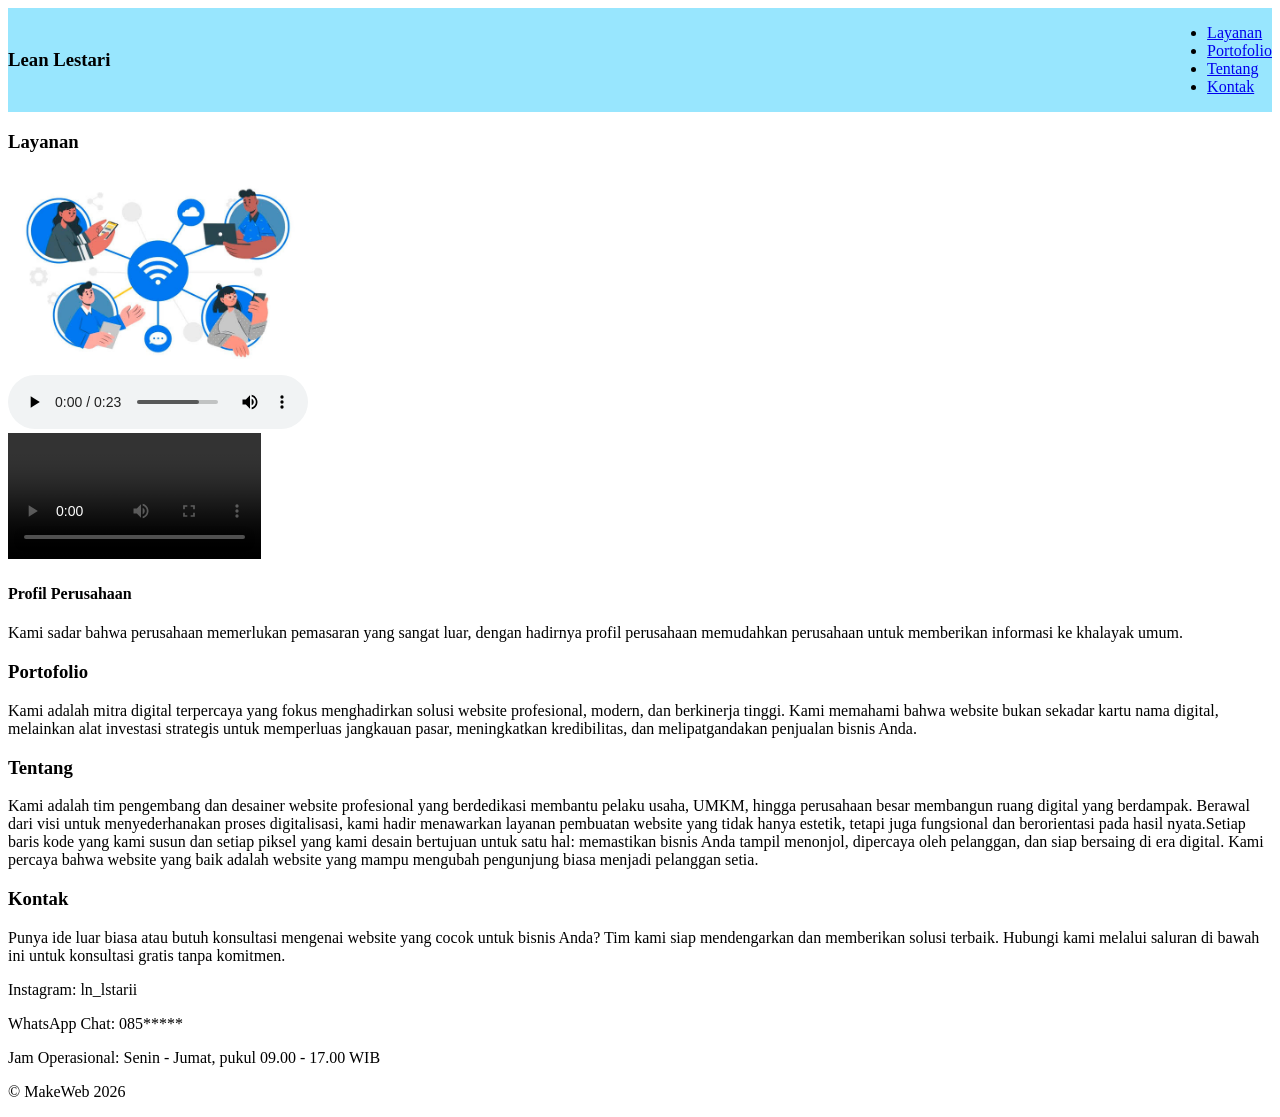
<file: web-statis-252610193-LeanLestari/index.html>
<!DOCTYPE html>
<html lang="en">

<head>
    <meta charset="UTF-8">
    <meta name="viewport" content="width=device-width, initial-scale=1.0">
    <title>Project Web Statis - Lean</title>
    <!-- css eksternal -->
    <link rel="stylesheet" href="css/style.css">
    <!-- css internal -->
    <style>
        /* p {
            font-style: italic;
            font-family: Courier;
        } */
    </style>
</head>

<body>
    <!-- css inline -->
    <!-- <h1 style="color: #fea8cd; background-color: black;">Project Web Statis Saya</h1>
    <p>Ini adalah halaman pertama untuk evidence WEB-01.</p> -->

    <header class="nav-container">
        <h3>Lean Lestari</h3>
        <nav>
            <ul>
                <li><a href="#layanan">Layanan</a></li>
                <li><a href="#portofolio">Portofolio</a></li>
                <li><a href="#tentang">Tentang</a></li>
                <li><a href="#kontak">Kontak</a></li>
            </ul>
        </nav>
    </header>

    <main>
        <section id="layanan">
            <h3>Layanan</h3>
            <article>
                <img style="width: 300px;" src="assets/img/layanan.png" alt="gambar layanan">
                <br>
                <audio src="assets/audio/cantik.mp3" controls></audio>
                <br>
                <video src="assets/video/Lean.mp4" style="width:20%; height: 30%;" controls></video>

                <h4>Profil Perusahaan</h4>
                <p>Kami sadar bahwa perusahaan memerlukan pemasaran yang sangat luar, dengan hadirnya profil perusahaan
                    memudahkan perusahaan untuk memberikan informasi ke khalayak umum.</p>
            </article>
        </section>

        <section id="portofolio">
            <h3>Portofolio</h3>
            <article>
                <p>
                    Kami adalah mitra digital terpercaya yang fokus menghadirkan solusi website profesional, modern, dan
                    berkinerja tinggi. Kami memahami bahwa website bukan sekadar kartu nama digital, melainkan alat
                    investasi strategis untuk memperluas jangkauan pasar, meningkatkan kredibilitas, dan melipatgandakan
                    penjualan bisnis Anda.
                </p>
            </article>
        </section>

        <section id="tentang">
            <h3>Tentang</h3>
            <article>
                <p>
                    Kami adalah tim pengembang dan desainer website profesional yang berdedikasi membantu pelaku usaha,
                    UMKM, hingga perusahaan besar membangun ruang digital yang berdampak. Berawal dari visi untuk
                    menyederhanakan proses digitalisasi, kami hadir menawarkan layanan pembuatan website yang tidak
                    hanya estetik, tetapi juga fungsional dan berorientasi pada hasil nyata.Setiap baris kode yang kami
                    susun dan setiap piksel yang kami desain bertujuan untuk satu hal: memastikan bisnis Anda tampil
                    menonjol, dipercaya oleh pelanggan, dan siap bersaing di era digital. Kami percaya bahwa website
                    yang baik adalah website yang mampu mengubah pengunjung biasa menjadi pelanggan setia.
                </p>
            </article>
        </section>

        <section id="kontak">
            <h3>Kontak</h3>
            <article>
                <p>
                    Punya ide luar biasa atau butuh konsultasi mengenai website yang cocok untuk bisnis Anda? Tim kami
                    siap mendengarkan dan memberikan solusi terbaik. Hubungi kami melalui saluran di bawah ini untuk
                    konsultasi gratis tanpa komitmen.
                </p>
                <p>Instagram: ln_lstarii</p>
                <p>WhatsApp Chat: 085*****
                </p>
                <p>Jam Operasional: Senin - Jumat, pukul 09.00 - 17.00 WIB</p>
            </article>
        </section>
    </main>

    <footer>
        <p>&copy; MakeWeb 2026</p>
    </footer>
</body>

</html>
</file>
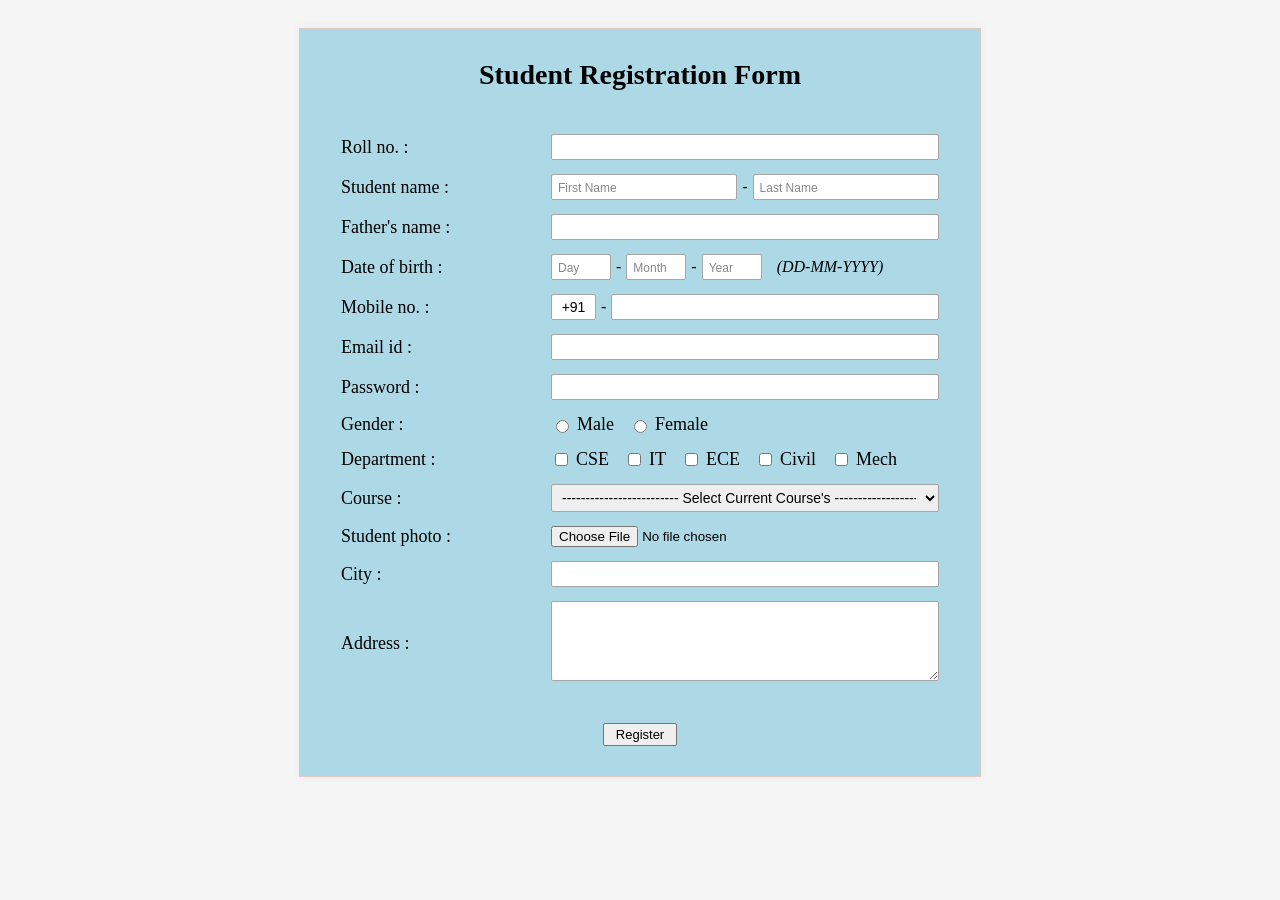
<file: From1.html>
<!DOCTYPE html>
<html lang="id">
<head>
    <meta charset="UTF-8">
    <meta name="viewport" content="width=device-width, initial-scale=1.0">
    <title>Student Registration Form</title>
    <style>
        body {
            font-family: 'Times New Roman', Times, serif;
            background-color: #f5f5f5;
            display: flex;
            justify-content: center;
            padding: 20px;
        }

        .form-container {
            background-color: lightblue;
            width: 600px;
            padding: 30px 40px;
            border: 1px solid #e0c8c5;
            box-shadow: 0 0 10px rgba(0,0,0,0.05);
        }

        h1 {
            text-align: center;
            font-size: 28px;
            margin-top: 0;
            margin-bottom: 30px;
            color: #000;
        }

        table {
            width: 100%;
            border-collapse: separate;
            border-spacing: 0 12px;
        }

        td.label {
            width: 35%;
            font-size: 18px;
            vertical-align: middle;
            color: #000;
        }

        td.input-cell {
            width: 65%;
            vertical-align: middle;
        }

        input[type="text"],
        input[type="password"],
        input[type="email"],
        select,
        textarea {
            padding: 4px 6px;
            border: 1px solid #a6a6a6;
            border-radius: 2px;
            font-size: 14px;
            box-sizing: border-box;
        }

        .full-width {
            width: 100%;
        }

        .name-group {
            display: flex;
            align-items: center;
            gap: 5px;
        }

        .name-group input {
            width: 48%;
        }

        .dob-group {
            display: flex;
            align-items: center;
            gap: 5px;
        }

        .dob-group input {
            width: 60px;
        }

        .dob-hint {
            font-style: italic;
            font-size: 16px;
            margin-left: 10px;
        }

        .mobile-group {
            display: flex;
            align-items: center;
            gap: 5px;
        }

        .mobile-group input[type="text"] {
            width: 45px;
            text-align: center;
        }

        .mobile-group input.number-input {
            flex-grow: 1;
        }

        .radio-group, .checkbox-group {
            display: flex;
            align-items: center;
            gap: 15px;
            font-size: 18px;
        }

        .radio-group label, .checkbox-group label {
            display: flex;
            align-items: center;
            gap: 5px;
            cursor: pointer;
        }

        .submit-container {
            text-align: center;
            margin-top: 25px;
        }

        .submit-btn {
            background-color: #efefef;
            border: 1px solid #767676;
            padding: 3px 12px;
            font-size: 13px;
            cursor: pointer;
            border-radius: 2px;
        }

        .submit-btn:hover {
            background-color: #e0e0e0;
        }

        textarea {
            resize: vertical;
            height: 80px;
        }

        ::placeholder {
            color: #888888;
            font-size: 12px;
        }
    </style>
</head>
<body>

    <div class="form-container">
        <h1>Student Registration Form</h1>
        <form>
            <table>
                
                <tr>
                    <td class="label">Roll no. :</td>
                    <td class="input-cell">
                        <input type="text" class="full-width">
                    </td>
                </tr>

                
                <tr>
                    <td class="label">Student name :</td>
                    <td class="input-cell">
                        <div class="name-group">
                            <input type="text" placeholder="First Name">
                            <span>-</span>
                            <input type="text" placeholder="Last Name">
                        </div>
                    </td>
                </tr>

                
                <tr>
                    <td class="label">Father's name :</td>
                    <td class="input-cell">
                        <input type="text" class="full-width">
                    </td>
                </tr>

                
                <tr>
                    <td class="label">Date of birth :</td>
                    <td class="input-cell">
                        <div class="dob-group">
                            <input type="text" placeholder="Day">
                            <span>-</span>
                            <input type="text" placeholder="Month">
                            <span>-</span>
                            <input type="text" placeholder="Year">
                            <span class="dob-hint">(DD-MM-YYYY)</span>
                        </div>
                    </td>
                </tr>

                
                <tr>
                    <td class="label">Mobile no. :</td>
                    <td class="input-cell">
                        <div class="mobile-group">
                            <input type="text" value="+91">
                            <span>-</span>
                            <input type="text" class="number-input">
                        </div>
                    </td>
                </tr>

                
                <tr>
                    <td class="label">Email id :</td>
                    <td class="input-cell">
                        <input type="email" class="full-width">
                    </td>
                </tr>

                
                <tr>
                    <td class="label">Password :</td>
                    <td class="input-cell">
                        <input type="password" class="full-width">
                    </td>
                </tr>

                
                <tr>
                    <td class="label">Gender :</td>
                    <td class="input-cell">
                        <div class="radio-group">
                            <label><input type="radio" name="gender" value="Male"> Male</label>
                            <label><input type="radio" name="gender" value="Female"> Female</label>
                        </div>
                    </td>
                </tr>

                
                <tr>
                    <td class="label">Department :</td>
                    <td class="input-cell">
                        <div class="checkbox-group">
                            <label><input type="checkbox" name="dept" value="CSE"> CSE</label>
                            <label><input type="checkbox" name="dept" value="IT"> IT</label>
                            <label><input type="checkbox" name="dept" value="ECE"> ECE</label>
                            <label><input type="checkbox" name="dept" value="Civil"> Civil</label>
                            <label><input type="checkbox" name="dept" value="Mech"> Mech</label>
                        </div>
                    </td>
                </tr>

                
                <tr>
                    <td class="label">Course :</td>
                    <td class="input-cell">
                        <select class="full-width">
                            <option value="">------------------------- Select Current Course's -------------------------</option>
                            <option value="btech">B.Tech</option>
                            <option value="mtech">M.Tech</option>
                            <option value="mca">MCA</option>
                            <option value="mba">MBA</option>
                        </select>
                    </td>
                </tr>

                
                <tr>
                    <td class="label">Student photo :</td>
                    <td class="input-cell">
                        <input type="file">
                    </td>
                </tr>

                
                <tr>
                    <td class="label">City :</td>
                    <td class="input-cell">
                        <input type="text" class="full-width">
                    </td>
                </tr>

                
                <tr>
                    <td class="label">Address :</td>
                    <td class="input-cell">
                        <textarea class="full-width"></textarea>
                    </td>
                </tr>
            </table>

            
            <div class="submit-container">
                <button type="submit" class="submit-btn">Register</button>
            </div>
        </form>
    </div>

</body>
</html>
</file>
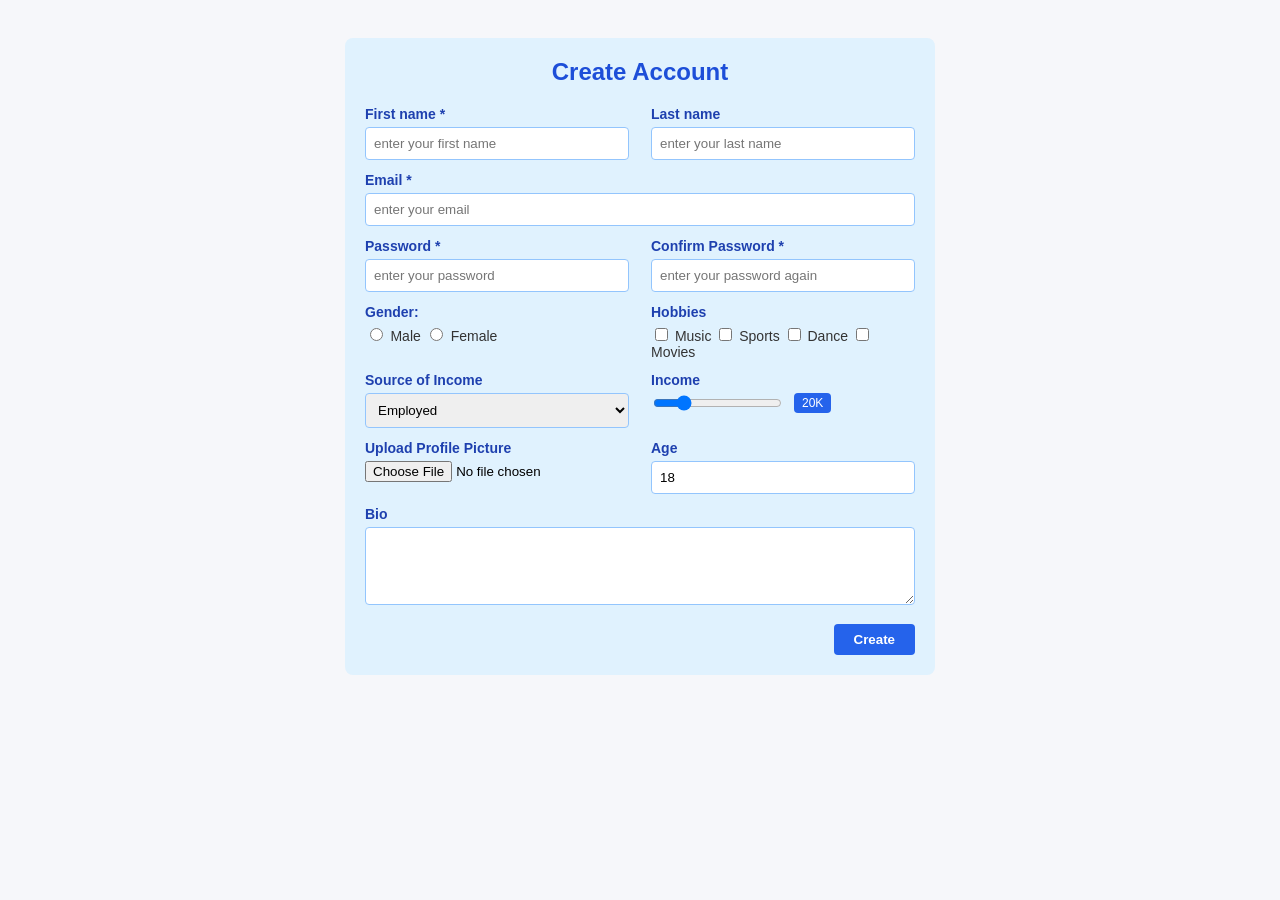
<file: From2.html>
<!DOCTYPE html>
<html>
<head>
    <title>Form Pendaftaran</title>
    <style>
        
        body {
            background-color: #f6f7fa; 
            font-family: Arial, sans-serif;
            padding: 30px;
        }

        
        .box-form {
            background-color: #e0f2fe; 
            width: 550px;
            margin: 0 auto; 
            padding: 20px;
            border-radius: 8px;
        }

        
        h2 {
            text-align: center;
            color: #1d4ed8;
            margin-top: 0;
            margin-bottom: 20px;
        }

        
        .baris {
            display: flex;
            justify-content: space-between;
            margin-bottom: 12px;
        }

        .kolom {
            width: 48%; 
        }

        .baris-penuh {
            margin-bottom: 12px;
        }

        
        label {
            display: block;
            color: #1e40af; 
            font-weight: bold;
            font-size: 14px;
            margin-bottom: 5px;
        }

        
        input[type="text"],
        input[type="email"],
        input[type="password"],
        input[type="number"],
        select,
        textarea {
            width: 100%;
            padding: 8px;
            border: 1px solid #93c5fd;
            border-radius: 4px;
            box-sizing: border-box; 
        }

        
        .label-biru {
            background-color: #2563eb;
            color: white;
            padding: 3px 8px;
            border-radius: 4px;
            font-size: 12px;
        }

        
        .tombol-kirim {
            background-color: #2563eb; 
            color: white;
            border: none;
            padding: 8px 20px;
            border-radius: 4px;
            cursor: pointer;
            font-weight: bold;
        }

        .tombol-kirim:hover {
            background-color: #1d4ed8;
        }
    </style>
</head>
<body>

    <div class="box-form">
        <h2>Create Account</h2>

        <form>
            
            <div class="baris">
                <div class="kolom">
                    <label>First name *</label>
                    <input type="text" placeholder="enter your first name" required>
                </div>
                <div class="kolom">
                    <label>Last name</label>
                    <input type="text" placeholder="enter your last name">
                </div>
            </div>

            
            <div class="baris-penuh">
                <label>Email *</label>
                <input type="email" placeholder="enter your email" required>
            </div>

            
            <div class="baris">
                <div class="kolom">
                    <label>Password *</label>
                    <input type="password" placeholder="enter your password" required>
                </div>
                <div class="kolom">
                    <label>Confirm Password *</label>
                    <input type="password" placeholder="enter your password again" required>
                </div>
            </div>

            
            <div class="baris">
                <div class="kolom">
                    <label>Gender:</label>
                    <div>
                        <input type="radio" name="gender" id="male"> <label for="male" style="display:inline; font-weight:normal; color:#333;">Male</label>
                        <input type="radio" name="gender" id="female"> <label for="female" style="display:inline; font-weight:normal; color:#333;">Female</label>
                    </div>
                </div>
                <div class="kolom">
                    <label>Hobbies</label>
                    <div style="font-size: 14px; color: #333;">
                        <input type="checkbox"> Music
                        <input type="checkbox"> Sports
                        <input type="checkbox"> Dance
                        <input type="checkbox"> Movies
                    </div>
                </div>
            </div>

            
            <div class="baris">
                <div class="kolom">
                    <label>Source of Income</label>
                    <select>
                        <option>Employed</option>
                        <option>Self-Employed</option>
                        <option>Unemployed</option>
                    </select>
                </div>
                <div class="kolom">
                    <label>Income</label>
                    <div style="display: flex; align-items: center; gap: 10px;">
                        <input type="range" min="0" max="100" value="20">
                        <span class="label-biru">20K</span>
                    </div>
                </div>
            </div>

            
            <div class="baris">
                <div class="kolom">
                    <label>Upload Profile Picture</label>
                    <input type="file">
                </div>
                <div class="kolom">
                    <label>Age</label>
                    <input type="number" value="18">
                </div>
            </div>

            
            <div class="baris-penuh">
                <label>Bio</label>
                <textarea rows="4"></textarea>
            </div>

            
            <div style="text-align: right; margin-top: 15px;">
                <button type="submit" class="tombol-kirim">Create</button>
            </div>
        </form>
    </div>

</body>
</html>
</file>
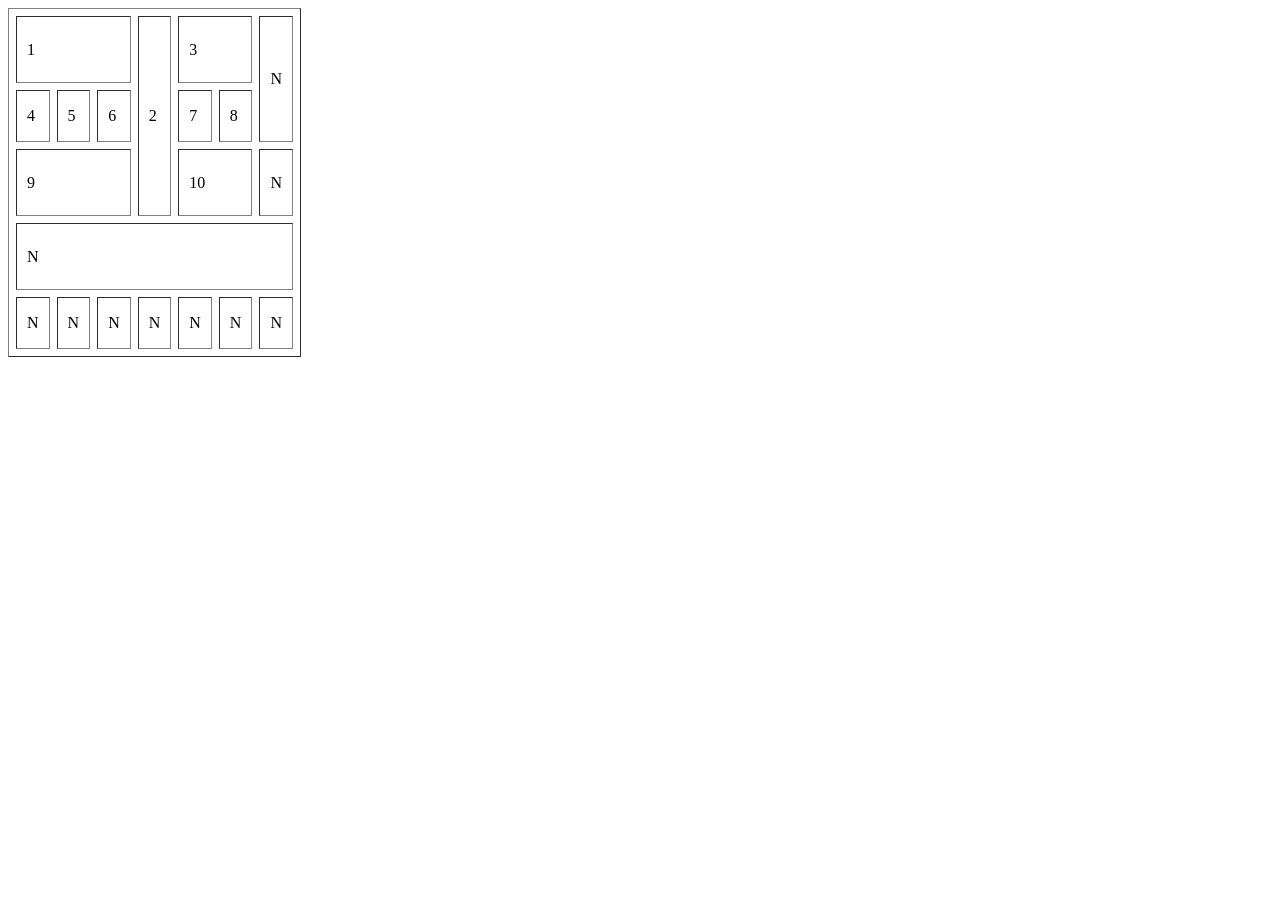
<file: tabel1.html>
<!DOCTYPE html>
<html lang="en">


<head>
    <meta charset="UTF-8">
    <meta name="viewport" content="width=device-width, initial-scale=1.0">
    <title>Layout Tabel</title>
</head>


<body>


    <table border="1" cellspacing="7" cellpadding="10">


        <tr>
            <td colspan="6" height="45">1</td>
            <td colspan="2" rowspan="3">2</td>
            <td colspan="4">3</td>
            <td colspan="2" rowspan="2">N</td>
        </tr>


        <tr>
            <td colspan="2" height="30">4</td>
            <td colspan="2">5</td>
            <td colspan="2">6</td>


            <td colspan="2">7</td>
            <td colspan="2">8</td>
        </tr>


        <tr>
            <td colspan="6" height="45">9</td>

            <td colspan="4">10</td>
            <td colspan="2">N</td>
        </tr>


        <tr>
            <td colspan="14" height="45">N</td>
        </tr>


        <tr>
            <td colspan="2" height="30">N</td>
            <td colspan="2">N</td>
            <td colspan="2">N</td>
            <td colspan="2">N</td>
            <td colspan="2">N</td>
            <td colspan="2">N</td>
            <td colspan="2">N</td>
        </tr>


    </table>


</body>


</html>
</file>
<file: web-statis-252610193-LeanLestari/css/style.css>
/* mobile-first */
@media (min-width:768px) { 
    .nav-container {
        position: sticky;
        top: 0;
        z-index: 1000;

        display: flex;
        flex-direction: row;
        justify-content: space-between;
        align-items: center;
        background-color: rgb(152, 230, 254);
    }
    .layanan-container{
        display: flex;
        flex-direction: row;
    }

}
</file>
